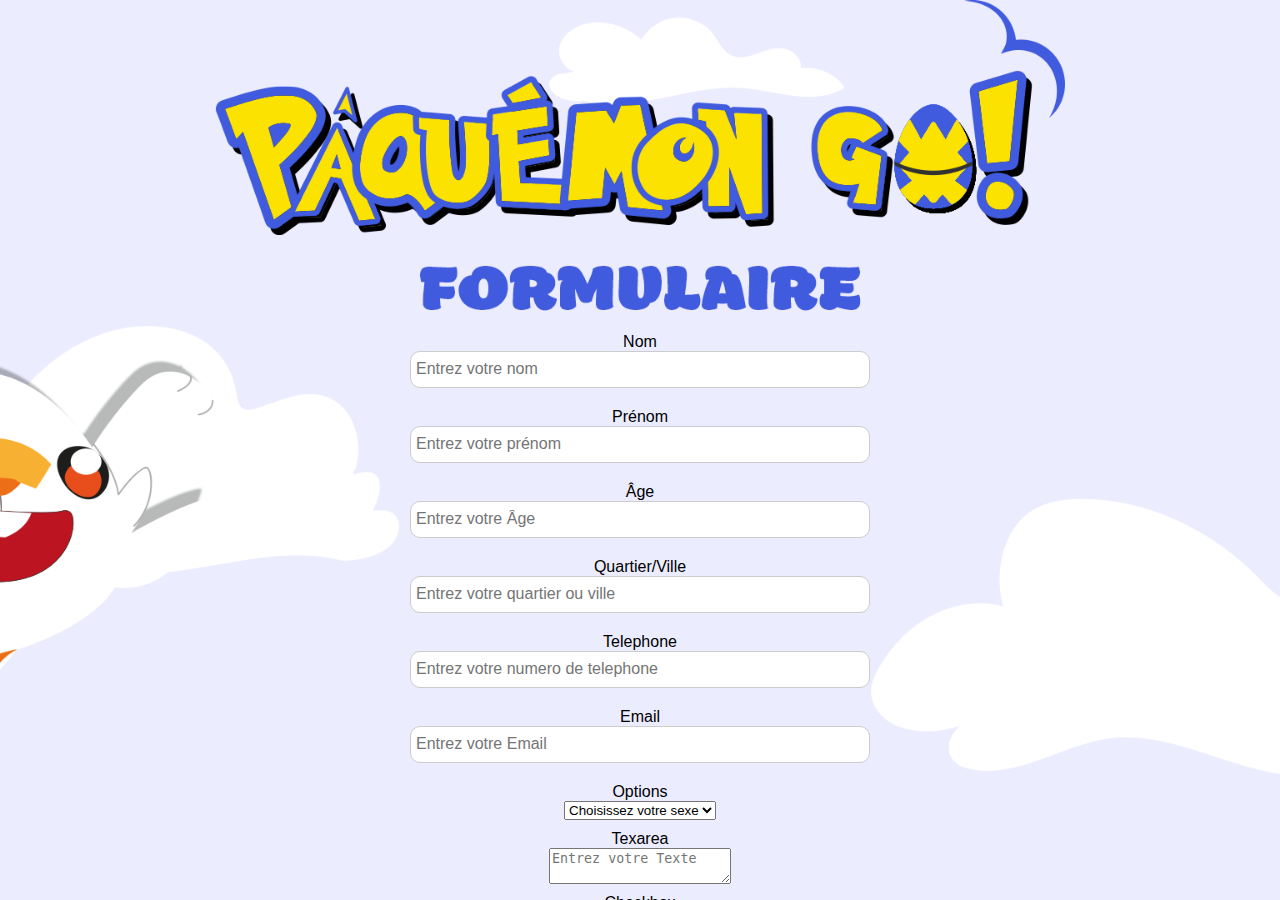
<file: index.html>
<!DOCTYPE html>
<html lang="en">
<head>
    <meta charset="UTF-8">
    <meta http-equiv="X-UA-Compatible" content="IE=edge">
    <meta name="viewport" content="width=device-width, initial-scale=1.0">
    <link rel="stylesheet" href="style.css">
    <title>form</title>
</head>
<body>
    <div id="container"></div>
</body>
<script src="dataform.js"></script>
<script src="form.js"></script>
<script src="index.js"></script>
</html>
</file>
<file: style.css>
html, body {
    height: 100%;
    margin: 0;
    padding: 0;
    font-family: 'Roboto', sans-serif;
}
#error {
    color:red;
    text-align: center;
}

#container {
    height: inherit;
    background-image: url("./formulaire2.png");
    background-position: center;
    background-repeat: no-repeat;
    background-size: cover;
    overflow: hidden;
    
    
}

#form {
    align-items: center;
    height: inherit;
    justify-content: center;
    margin-top: 26%;
    overflow-y: auto;
    height: -webkit-fill-available;
}

.div-input{
    display: flex;
    flex-direction: column;
    align-items: center;
    margin-bottom: 10px;
}

.div-input input {
    width: 35%;
    height: 25px;
    border-radius: 10px;
    border: 1px solid #ccc;
    padding: 5px;
    font-size: 16px;
    margin-bottom: 10px;
}

.button {
    background-color: #4CAF50;
    border: none;
    color: white;
    padding: 10px 32px;
    text-align: center;
    text-decoration: none;
    display: inline-block;
    margin: 4px 2px;
    cursor: pointer;
    border-radius: 10px;
    text-align: center;
    width: 20%;
}
</file>
